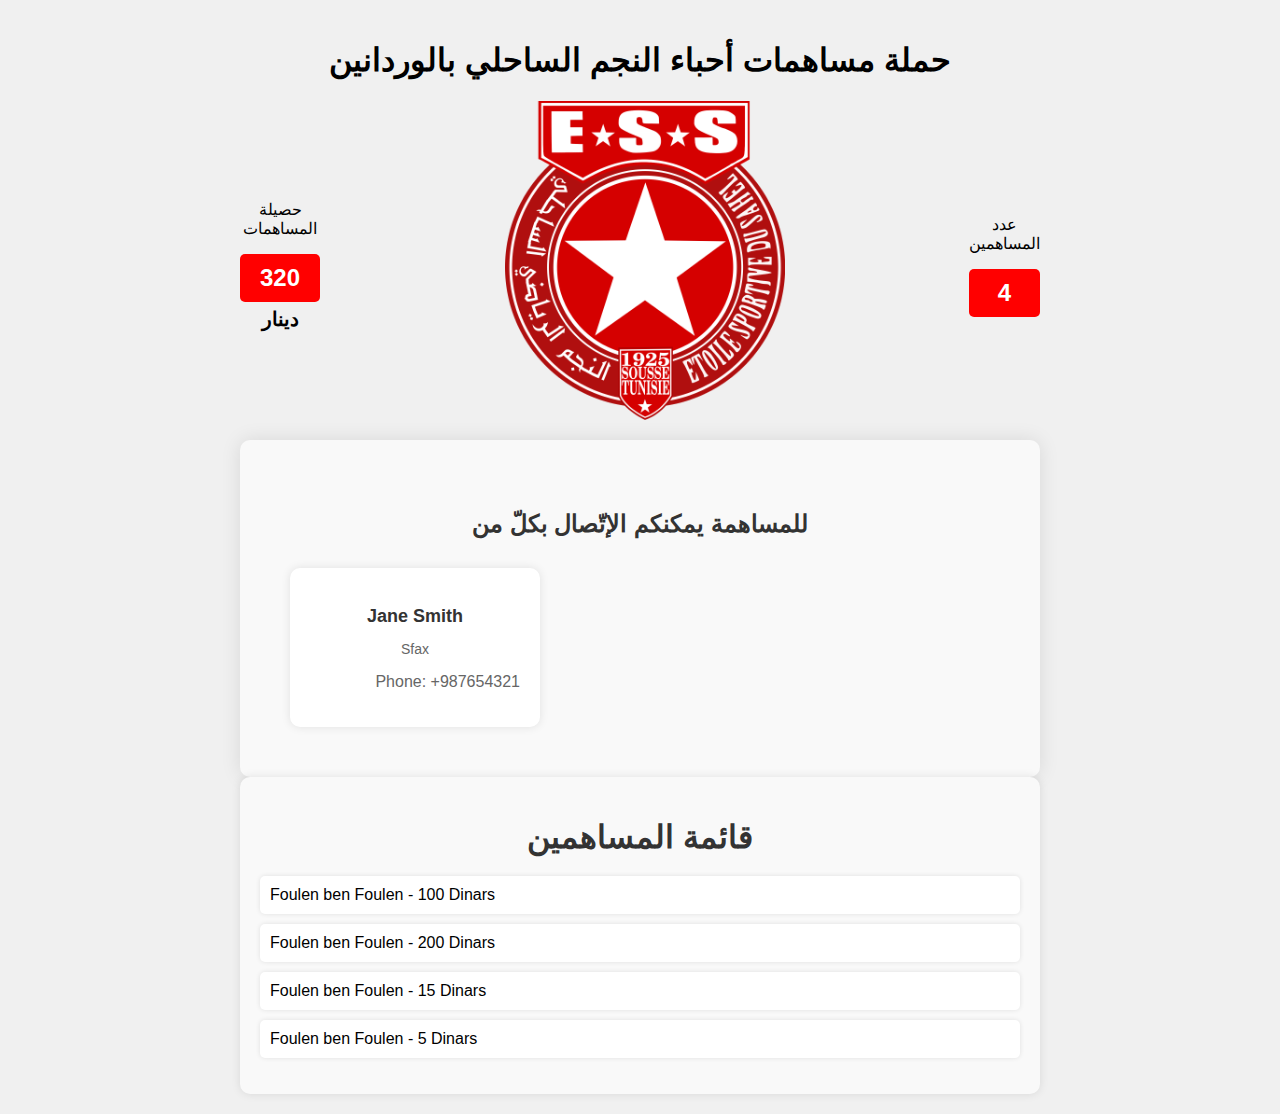
<file: index.html>
<!DOCTYPE html>
<html lang="en">
<head>
    <meta charset="UTF-8">
    <meta name="viewport" content="width=device-width, initial-scale=1.0">
<meta http-equiv = 'cache-control' content = 'no-cache'>
<meta http-equiv = 'expires' content = '0'>
<meta http-equiv = 'pragma' content = 'no-cache'>
    <title>Ouardanine Ess Litiges</title>
    <link rel="icon" type="image/png" href="images/ess.png">
    <link rel="stylesheet" href="styles.css">
</head>
<body>
    <div class="container">
        <h1 class="text-3xl font-bold tracking-tight text-gray-900 sm:text-4xl text-center pt-10">
          حملة مساهمات أحباء النجم الساحلي بالوردانين
        </h1>
        <div class="donation-info">
            <div class="donation-stats" id="left-stats">
                <p>حصيلة المساهمات</p>
                <p id="total-amount"></p> <!-- Display total amount here -->
                <p id="text-lg">دينار</p>
            </div>
            <img src="images/ess.png" alt="Donation Image" id="donation-image">
            <div class="donation-stats" id="right-stats">
                <p>
                    عدد المساهمين
                </p>
                <p id="donor-count"></p> <!-- Display donation count here -->
            </div>
        </div>
        <section class="contact-section">
            <h2 class="section-title">للمساهمة يمكنكم الإتّصال بكلّ من</h2>
            <div class="contact-info">
              
                <div class="contact-person">
                    <h3>Jane Smith</h3>
                    <p class="location">Sfax</p>
                    <p class="phone">Phone: +987654321</p>
                </div>
               
            </div>
        </section>
        
        <div class="donor-list">
            <h1>
                قائمة المساهمين
            </h1>
            <ul id="donor-list">
            </ul>
        </div>
    </div>


   <!-- Include your script.js file -->
<script src="main.js"></script> 
</body>
</html>
</file>
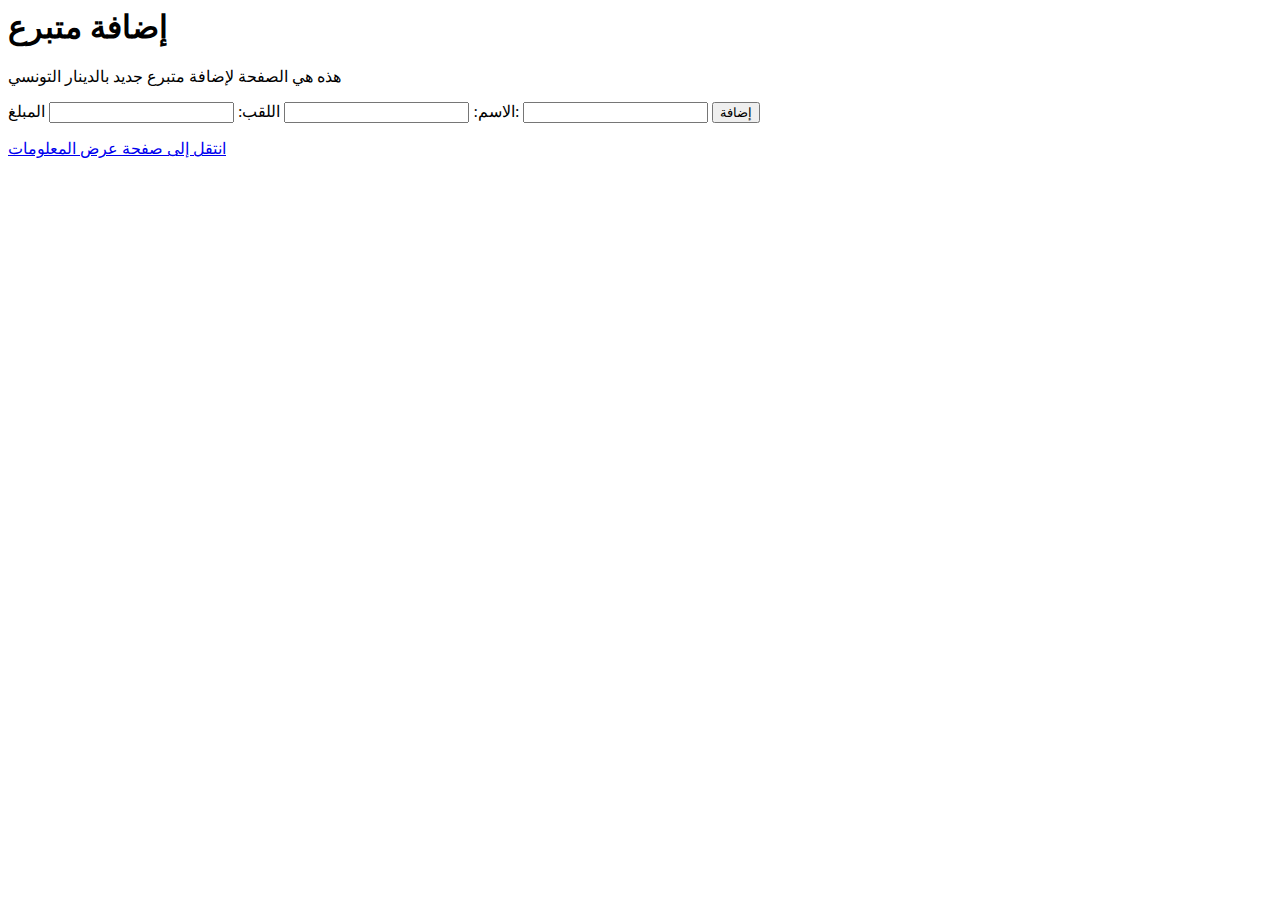
<file: add.html>
<!-- ملف add.html لصفحة إضافة المتبرع -->
<html>
<head>
    <title>إضافة متبرع</title>
    <script src="https://code.jquery.com/jquery-3.6.0.min.js"></script>
</head>
<body>
    <h1>إضافة متبرع</h1>
    <p>هذه هي الصفحة لإضافة متبرع جديد بالدينار التونسي</p>
    <form id="donor-form">
        <label for="name">الاسم:</label>
        <input type="text" id="name" name="name" required>
        <label for="surname">اللقب:</label>
        <input type="text" id="surname" name="surname" required>
        <label for="amount">المبلغ:</label>
        <input type="number" id="amount" name="amount" min="1" required>
        <button type="submit" id="submit">إضافة</button>
    </form>
    <p><a href="show.html">انتقل إلى صفحة عرض المعلومات</a></p>
    <script>
        // دالة لإضافة متبرع جديد
        function addDonor(name, surname, amount) {
            // إنشاء كائن متبرع
            var donor = {
                name: name,
                surname: surname,
                amount: amount
            };
            // قراءة قائمة المتبرعين من localStorage
            var donors = JSON.parse(localStorage.getItem("donors")) || [];
            // إضافة الكائن إلى القائمة
            donors.push(donor);
            // حفظ القائمة في localStorage
            localStorage.setItem("donors", JSON.stringify(donors));
        }

        // عند تحميل الصفحة
        $(document).ready(function() {
            // عند الضغط على زر إضافة
            $("#submit").click(function(event) {
                // منع إرسال النموذج
                event.preventDefault();
                // قراءة القيم من الحقول
                var name = $("#name").val();
                var surname = $("#surname").val();
                var amount = $("#amount").val();
                // إضافة متبرع جديد
                addDonor(name, surname, amount);
                // إفراغ الحقول
                $("#name").val("");
                $("#surname").val("");
                $("#amount").val("");
                // إظهار رسالة نجاح
                alert("تم إضافة المتبرع بنجاح");
            });
        });
    </script>
</body>
</html>
</file>
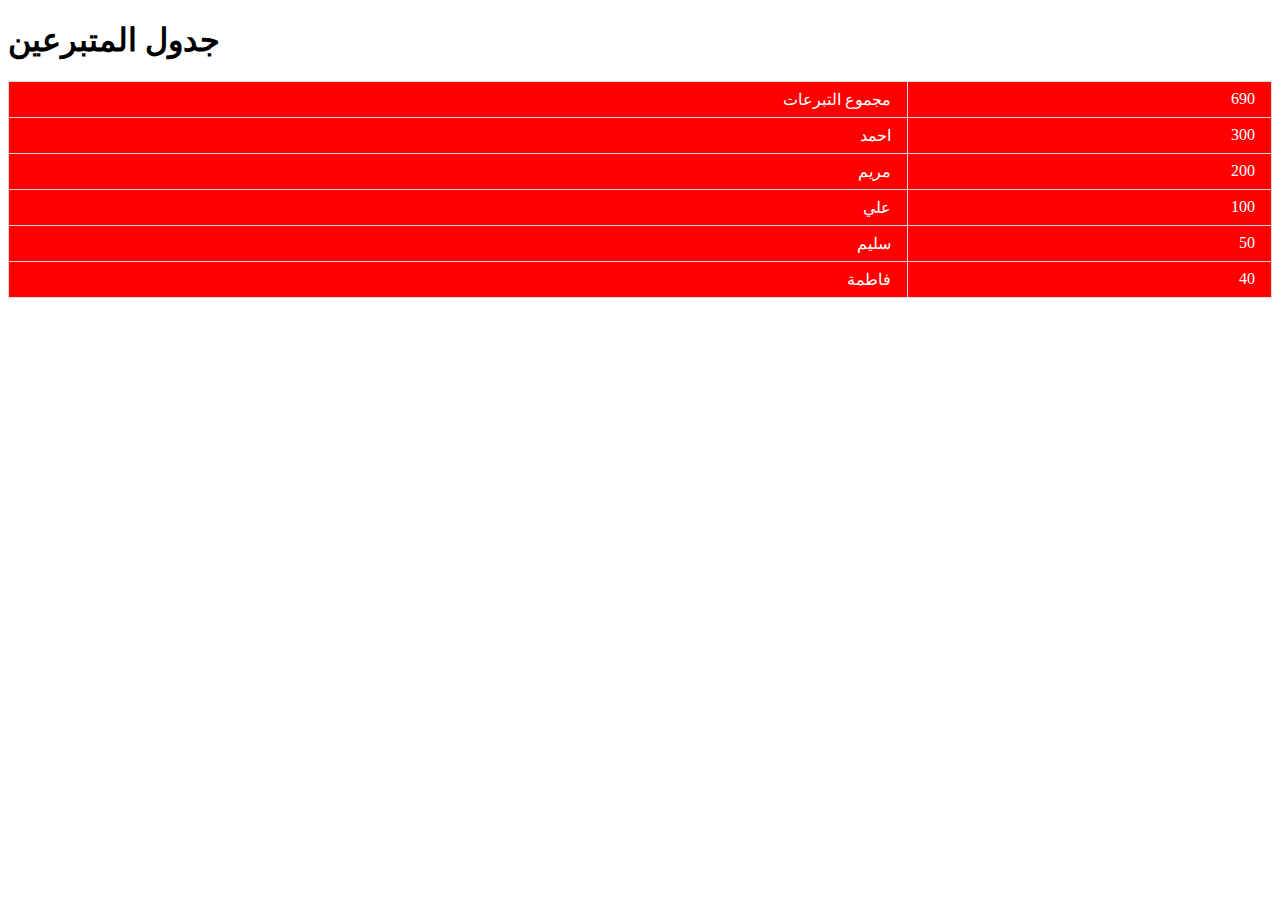
<file: index2.html>
<!DOCTYPE html>
<html lang="ar">
<link rel="stylesheet" href="style2.css">

<head>
  <meta charset="UTF-8">
  <title>جدول المتبرعين</title>
</head>
<body>
  <h1>جدول المتبرعين</h1>
  <table id="tableau">
  </table>
  <script src="script2.js"></script>
</body>
</html>
</file>
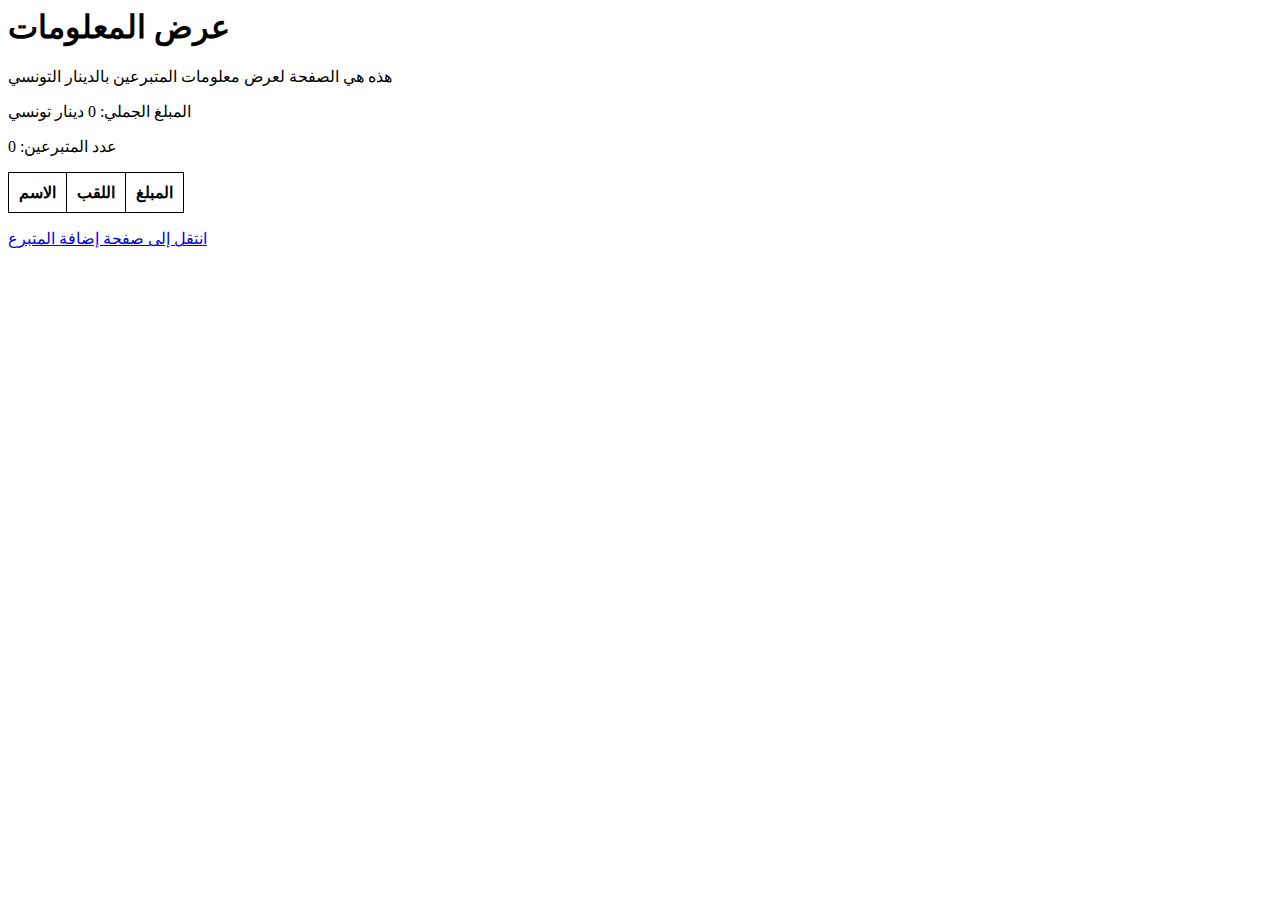
<file: show.html>
<!-- ملف show.html لصفحة عرض المعلومات -->
<html>
<head>
    <title>عرض المعلومات</title>
    <script src="https://code.jquery.com/jquery-3.6.0.min.js"></script>
    <style>
        table, th, td {
            border: 1px solid black;
            border-collapse: collapse;
        }
        th, td {
            padding: 10px;
        }
    </style>
</head>
<body>
    <h1>عرض المعلومات</h1>
    <p>هذه هي الصفحة لعرض معلومات المتبرعين بالدينار التونسي</p>
    <div id="info">
        <p id="total">المبلغ الجملي: 0 دينار تونسي</p>
        <p id="count">عدد المتبرعين: 0</p>
        <table id="table">
            <tr>
                <th>الاسم</th>
                <th>اللقب</th>
                <th>المبلغ</th>
            </tr>
        </table>
    </div>
    <p><a href="add.html">انتقل إلى صفحة إضافة المتبرع</a></p>
    <script>
        // دالة لتحديث المعلومات على الصفحة
        function updateInfo() {
            // قراءة قائمة المتبرعين من localStorage
            var donors = JSON.parse(localStorage.getItem("donors")) || [];
            // حساب المبلغ الجملي وعدد المتبرعين
            var total = 0;
            var count = donors.length;
            // تكرار على قائمة المتبرعين
            for (var i = 0; i < donors.length; i++) {
                // جمع المبلغ لكل متبرع
                total += donors[i].amount;
            }
            // تعديل العناصر على الصفحة
            $("#total").text("المبلغ الجملي: " + total + " دينار تونسي");
            $("#count").text("عدد المتبرعين: " + count);
            // إفراغ الجدول
            $("#table").empty();
            // إضافة الصف الأول للجدول
            $("#table").append("<tr><th>الاسم</th><th>اللقب</th><th>المبلغ</th></tr>");
            // تكرار على قائمة المتبرعين
            for (var i = 0; i < donors.length; i++) {
                // إنشاء صف جديد للجدول
                var row = "<tr><td>" + donors[i].name + "</td><td>" + donors[i].surname + "</td><td>" + donors[i].amount + "</td></tr>";
                // إضافة الصف إلى الجدول
                $("#table").append(row);
            }
        }

        // عند تحميل الصفحة
        $(document).ready(function() {
            // تحديث المعلومات على الصفحة
            updateInfo();
        });
    </script>


</body>
</html>
</file>
<file: styles.css>
body {
    font-family: Arial, sans-serif;
    margin: 0;
    padding: 0;
    background-color: #f0f0f0;
}

.container {
    max-width: 800px;
    margin: 0 auto;
    padding: 20px;
}

/* Adjust the layout of donation info */
.donation-info {
	display: flex;
	justify-content: space-between;
	align-items: center;
	margin-bottom: 20px;
}

.contact-section {
	text-align: center;
}
#text-lg {
	font-weight: bold; /* Make the text bold */
	font-size: 20px; /* Adjust the font size */
	margin: 5px 0; /* Add some margin for spacing */
}




/* Style for the total amount and donor count */
#total-amount, #donor-count {
	font-weight: bold; /* Make the text bold */
	font-size: 40px; /* Adjust the font size */
	margin: 5px 0; /* Add some margin for spacing */
	animation: countAnimation 1s ease-in-out; /* Apply the counting animation */
}



/* Animation for counting */
@keyframes countAnimation {
	from {
		opacity: 0;
		transform: translateY(-350%);
	}

	to {
		opacity: 1;
		transform: translateY(0);
	}
}
/* Adjust the layout of donation stats */
.donation-stats {
	text-align: center; /* Center the text within the donation stats */
}

/* Adjust the layout of left and right stats */
#left-stats, #right-stats {
	flex-basis: calc(50% - 5000px); /* Adjust the width of each stat container */
}
img {
	max-width: 100%; /* Adjust the width of the image */
	height: auto;
	border-radius: 5px;
}


/* Center the first h2 element */
h1:first-of-type {
	text-align: center;
}

img {
    max-width: 35%;
    height: 35%;
    border-radius: 5px;
    animation: myAnim 4s ease 0s 1 normal forwards;
}


@keyframes myAnim {
	0% {
		animation-timing-function: ease-in;
		opacity: 0;
		transform: translateY(-250px);
	}

	38% {
		animation-timing-function: ease-out;
		opacity: 1;
		transform: translateY(0);
	}

	55% {
		animation-timing-function: ease-in;
		transform: translateY(-65px);
	}

	72% {
		animation-timing-function: ease-out;
		transform: translateY(0);
	}

	81% {
		animation-timing-function: ease-in;
		transform: translateY(-28px);
	}

	90% {
		animation-timing-function: ease-out;
		transform: translateY(0);
	}

	95% {
		animation-timing-function: ease-in;
		transform: translateY(-8px);
	}

	100% {
		animation-timing-function: ease-out;
		transform: translateY(0);
	}
}

.contact-section {
	background-color: #f9f9f9;
	padding: 50px;
	border-radius: 10px;
	box-shadow: 0 0 20px rgba(0, 0, 0, 0.1);
}

.section-title {
	text-align: center;
	font-size: 24px;
	color: #333;
	margin-bottom: 30px;
}

.contact-info {
	display: flex;
	justify-content: space-between;
}

.contact-person {
	width: 30%; /* Adjust the width as needed */
	padding: 20px;
	background-color: #fff;
	border-radius: 10px;
	box-shadow: 0 0 10px rgba(0, 0, 0, 0.1);
	transition: transform 0.3s ease;
}

	.contact-person:hover {
		transform: translateY(-5px);
	}

	.contact-person h3 {
		margin-bottom: 5px;
		font-size: 18px;
		color: #333;
	}

.location {
	font-size: 14px;
	color: #666;
	margin-bottom: 10px;
}

.phone {
	text-align: right;
	color: #666;
}

#total-amount, #donor-count {
    font-size: 24px; /* Increase font size */
    font-weight: bold; /* Make the text bold */
    color: #fff; /* Text color */
    padding: 10px 20px; /* Add padding */
    border-radius: 5px; /* Add rounded corners */
}

#total-amount {
    background-color: #f00; /* Blue background for total amount */
}

#donor-count {
    background-color: #f00; /* Green background for donor count */
}

/* Add hover effect */
#total-amount:hover, #donor-count:hover {
    opacity: 0.8; /* Reduce opacity on hover */
    cursor: pointer; /* Change cursor to pointer */
}

/* Add animation */
#total-amount, #donor-count {
    animation: scaleUp 0.5s ease-in-out infinite alternate; /* Apply animation */
}

@keyframes scaleUp {
    from {
        transform: scale(1); /* Initial scale */
    }
    to {
        transform: scale(1.05); /* Slightly scale up */
    }
}

.donor-list {
	background-color: #f9f9f9; /* Background color */
	padding: 20px;
	border-radius: 10px; /* Rounded corners */
	box-shadow: 0 0 10px rgba(0, 0, 0, 0.1); /* Box shadow */
}

	.donor-list h1 {
		text-align: center; /* Center align the heading */
		margin-bottom: 20px; /* Add some space below the heading */
		color: #333; /* Text color */
	}
/* Names and Money section*/
#donor-list {
	list-style: none; /* Remove default list styles */
	padding: 0;
}

#donor-list li {
	margin-bottom: 10px; /* Add space between each list item */
	background-color: #fff; /* Background color for each item */
	padding: 10px; /* Padding */
	border-radius: 5px; /* Rounded corners */
	box-shadow: 0 0 5px rgba(0, 0, 0, 0.1); /* Box shadow */
	transition: transform 0.3s ease; /* Smooth transition on hover */
}

#donor-list li:hover {
	transform: translateY(-5px); /* Move item up on hover */
}
</file>
<file: style2.css>
/* style.css */

#total-donations {
  background-color: red;
  color: white;
  font-weight: bold;
  padding: 1em;
  margin-bottom: 1em;
}

@media (max-width: 768px) {
  #total-donations {
    font-size: 16px;
  }
}
/* style.css */

table {
  width: 100%;
  border-collapse: collapse;
  border: 1px solid #ddd;
  margin: 0;
  padding: 0;
  background-color: #ff0000;
  color: #ffffff;
}

th, td {
  padding: 0.5em 1em;
  border: 1px solid #ddd;
}

th {
  text-align: left;
}

td {
  text-align: right;
}

@media (max-width: 768px) {
  table {
    width: 100%;
  }

  th, td {
    width: 50%;
  }
}

/* إضافات خاصة بالهواتف الذكية */

/* style.css */

@media (max-width: 768px) {
  table {
    width: 100%;
  }

  th, td {
    width: 50%;
  }
}
</file>
